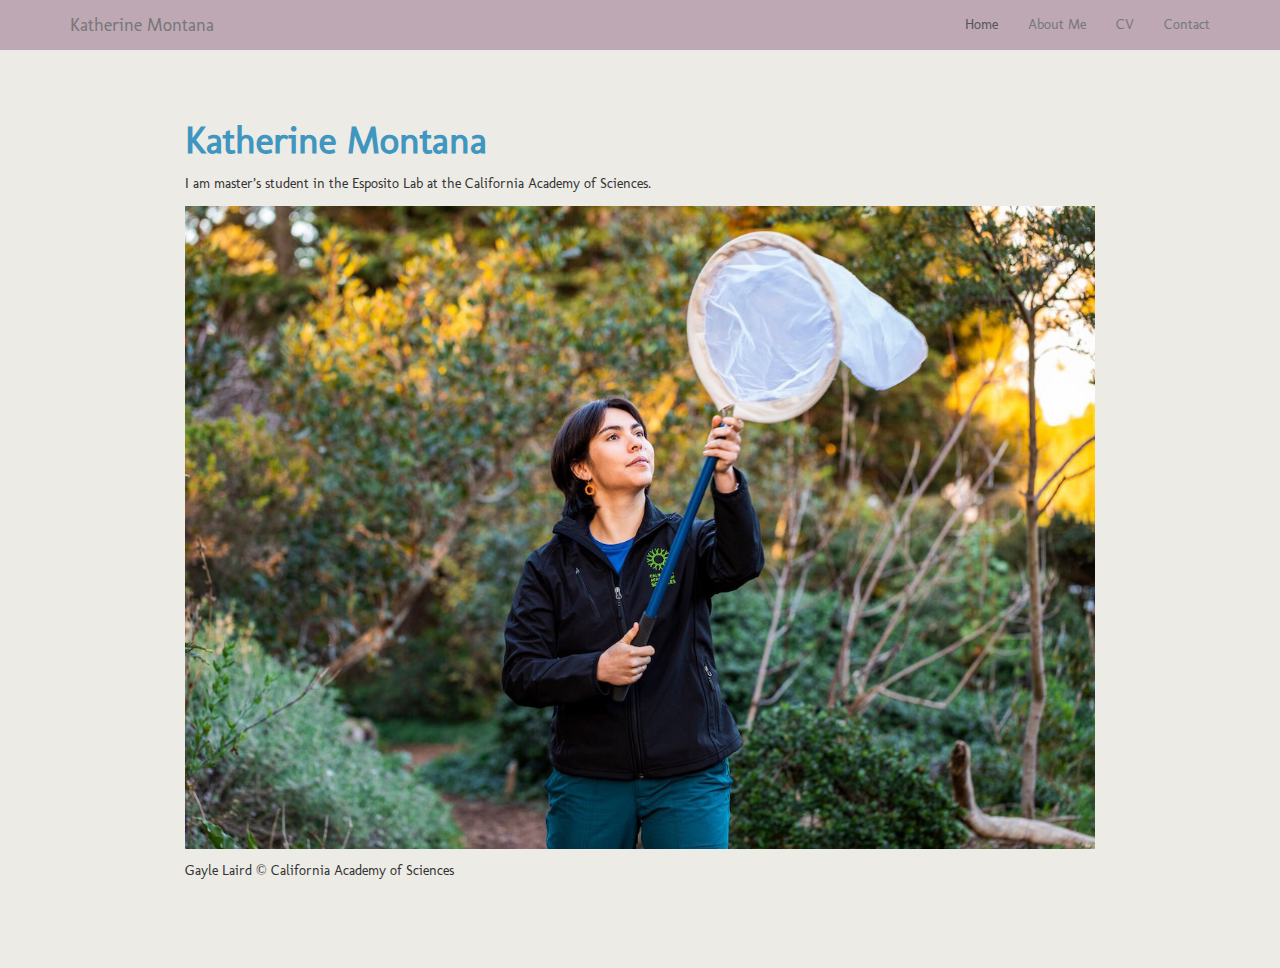
<file: index.html>
<!DOCTYPE html>

<html>

<head>

<meta charset="utf-8" />
<meta name="generator" content="pandoc" />
<meta http-equiv="X-UA-Compatible" content="IE=EDGE" />




<title>Katherine Montana</title>

<script src="site_libs/header-attrs-2.20/header-attrs.js"></script>
<script src="site_libs/jquery-3.6.0/jquery-3.6.0.min.js"></script>
<meta name="viewport" content="width=device-width, initial-scale=1" />
<link href="site_libs/bootstrap-3.3.5/css/bootstrap.min.css" rel="stylesheet" />
<script src="site_libs/bootstrap-3.3.5/js/bootstrap.min.js"></script>
<script src="site_libs/bootstrap-3.3.5/shim/html5shiv.min.js"></script>
<script src="site_libs/bootstrap-3.3.5/shim/respond.min.js"></script>
<style>h1 {font-size: 34px;}
       h1.title {font-size: 38px;}
       h2 {font-size: 30px;}
       h3 {font-size: 24px;}
       h4 {font-size: 18px;}
       h5 {font-size: 16px;}
       h6 {font-size: 12px;}
       code {color: inherit; background-color: rgba(0, 0, 0, 0.04);}
       pre:not([class]) { background-color: white }</style>
<script src="site_libs/navigation-1.1/tabsets.js"></script>
<link href="site_libs/highlightjs-9.12.0/default.css" rel="stylesheet" />
<script src="site_libs/highlightjs-9.12.0/highlight.js"></script>

<style type="text/css">
  code{white-space: pre-wrap;}
  span.smallcaps{font-variant: small-caps;}
  span.underline{text-decoration: underline;}
  div.column{display: inline-block; vertical-align: top; width: 50%;}
  div.hanging-indent{margin-left: 1.5em; text-indent: -1.5em;}
  ul.task-list{list-style: none;}
    </style>

<style type="text/css">code{white-space: pre;}</style>
<script type="text/javascript">
if (window.hljs) {
  hljs.configure({languages: []});
  hljs.initHighlightingOnLoad();
  if (document.readyState && document.readyState === "complete") {
    window.setTimeout(function() { hljs.initHighlighting(); }, 0);
  }
}
</script>






<link rel="stylesheet" href="styles.css" type="text/css" />



<style type = "text/css">
.main-container {
  max-width: 940px;
  margin-left: auto;
  margin-right: auto;
}
img {
  max-width:100%;
}
.tabbed-pane {
  padding-top: 12px;
}
.html-widget {
  margin-bottom: 20px;
}
button.code-folding-btn:focus {
  outline: none;
}
summary {
  display: list-item;
}
details > summary > p:only-child {
  display: inline;
}
pre code {
  padding: 0;
}
</style>


<style type="text/css">
.dropdown-submenu {
  position: relative;
}
.dropdown-submenu>.dropdown-menu {
  top: 0;
  left: 100%;
  margin-top: -6px;
  margin-left: -1px;
  border-radius: 0 6px 6px 6px;
}
.dropdown-submenu:hover>.dropdown-menu {
  display: block;
}
.dropdown-submenu>a:after {
  display: block;
  content: " ";
  float: right;
  width: 0;
  height: 0;
  border-color: transparent;
  border-style: solid;
  border-width: 5px 0 5px 5px;
  border-left-color: #cccccc;
  margin-top: 5px;
  margin-right: -10px;
}
.dropdown-submenu:hover>a:after {
  border-left-color: #adb5bd;
}
.dropdown-submenu.pull-left {
  float: none;
}
.dropdown-submenu.pull-left>.dropdown-menu {
  left: -100%;
  margin-left: 10px;
  border-radius: 6px 0 6px 6px;
}
</style>

<script type="text/javascript">
// manage active state of menu based on current page
$(document).ready(function () {
  // active menu anchor
  href = window.location.pathname
  href = href.substr(href.lastIndexOf('/') + 1)
  if (href === "")
    href = "index.html";
  var menuAnchor = $('a[href="' + href + '"]');

  // mark the anchor link active (and if it's in a dropdown, also mark that active)
  var dropdown = menuAnchor.closest('li.dropdown');
  if (window.bootstrap) { // Bootstrap 4+
    menuAnchor.addClass('active');
    dropdown.find('> .dropdown-toggle').addClass('active');
  } else { // Bootstrap 3
    menuAnchor.parent().addClass('active');
    dropdown.addClass('active');
  }

  // Navbar adjustments
  var navHeight = $(".navbar").first().height() + 15;
  var style = document.createElement('style');
  var pt = "padding-top: " + navHeight + "px; ";
  var mt = "margin-top: -" + navHeight + "px; ";
  var css = "";
  // offset scroll position for anchor links (for fixed navbar)
  for (var i = 1; i <= 6; i++) {
    css += ".section h" + i + "{ " + pt + mt + "}\n";
  }
  style.innerHTML = "body {" + pt + "padding-bottom: 40px; }\n" + css;
  document.head.appendChild(style);
});
</script>

<!-- tabsets -->

<style type="text/css">
.tabset-dropdown > .nav-tabs {
  display: inline-table;
  max-height: 500px;
  min-height: 44px;
  overflow-y: auto;
  border: 1px solid #ddd;
  border-radius: 4px;
}

.tabset-dropdown > .nav-tabs > li.active:before, .tabset-dropdown > .nav-tabs.nav-tabs-open:before {
  content: "\e259";
  font-family: 'Glyphicons Halflings';
  display: inline-block;
  padding: 10px;
  border-right: 1px solid #ddd;
}

.tabset-dropdown > .nav-tabs.nav-tabs-open > li.active:before {
  content: "\e258";
  font-family: 'Glyphicons Halflings';
  border: none;
}

.tabset-dropdown > .nav-tabs > li.active {
  display: block;
}

.tabset-dropdown > .nav-tabs > li > a,
.tabset-dropdown > .nav-tabs > li > a:focus,
.tabset-dropdown > .nav-tabs > li > a:hover {
  border: none;
  display: inline-block;
  border-radius: 4px;
  background-color: transparent;
}

.tabset-dropdown > .nav-tabs.nav-tabs-open > li {
  display: block;
  float: none;
}

.tabset-dropdown > .nav-tabs > li {
  display: none;
}
</style>

<!-- code folding -->




</head>

<body>


<div class="container-fluid main-container">




<div class="navbar navbar-default  navbar-fixed-top" role="navigation">
  <div class="container">
    <div class="navbar-header">
      <button type="button" class="navbar-toggle collapsed" data-toggle="collapse" data-bs-toggle="collapse" data-target="#navbar" data-bs-target="#navbar">
        <span class="icon-bar"></span>
        <span class="icon-bar"></span>
        <span class="icon-bar"></span>
      </button>
      <a class="navbar-brand" href="index.html">Katherine Montana</a>
    </div>
    <div id="navbar" class="navbar-collapse collapse">
      <ul class="nav navbar-nav">
        
      </ul>
      <ul class="nav navbar-nav navbar-right">
        <li>
  <a href="index.html">Home</a>
</li>
<li>
  <a href="about.html">About Me</a>
</li>
<li>
  <a href="KOM_CV_Nov22.pdf">CV</a>
</li>
<li>
  <a href="contact.html">Contact</a>
</li>
      </ul>
    </div><!--/.nav-collapse -->
  </div><!--/.container -->
</div><!--/.navbar -->

<div id="header">



<h1 class="title toc-ignore">Katherine Montana</h1>

</div>


<p>I am master’s student in the Esposito Lab at the California Academy
of Sciences.</p>
<p><img src="Kate_net.jpg" /></p>
<p>Gayle Laird © California Academy of Sciences</p>




</div>

<script>

// add bootstrap table styles to pandoc tables
function bootstrapStylePandocTables() {
  $('tr.odd').parent('tbody').parent('table').addClass('table table-condensed');
}
$(document).ready(function () {
  bootstrapStylePandocTables();
});


</script>

<!-- tabsets -->

<script>
$(document).ready(function () {
  window.buildTabsets("TOC");
});

$(document).ready(function () {
  $('.tabset-dropdown > .nav-tabs > li').click(function () {
    $(this).parent().toggleClass('nav-tabs-open');
  });
});
</script>

<!-- code folding -->


<!-- dynamically load mathjax for compatibility with self-contained -->
<script>
  (function () {
    var script = document.createElement("script");
    script.type = "text/javascript";
    script.src  = "https://mathjax.rstudio.com/latest/MathJax.js?config=TeX-AMS-MML_HTMLorMML";
    document.getElementsByTagName("head")[0].appendChild(script);
  })();
</script>

</body>
</html>
</file>
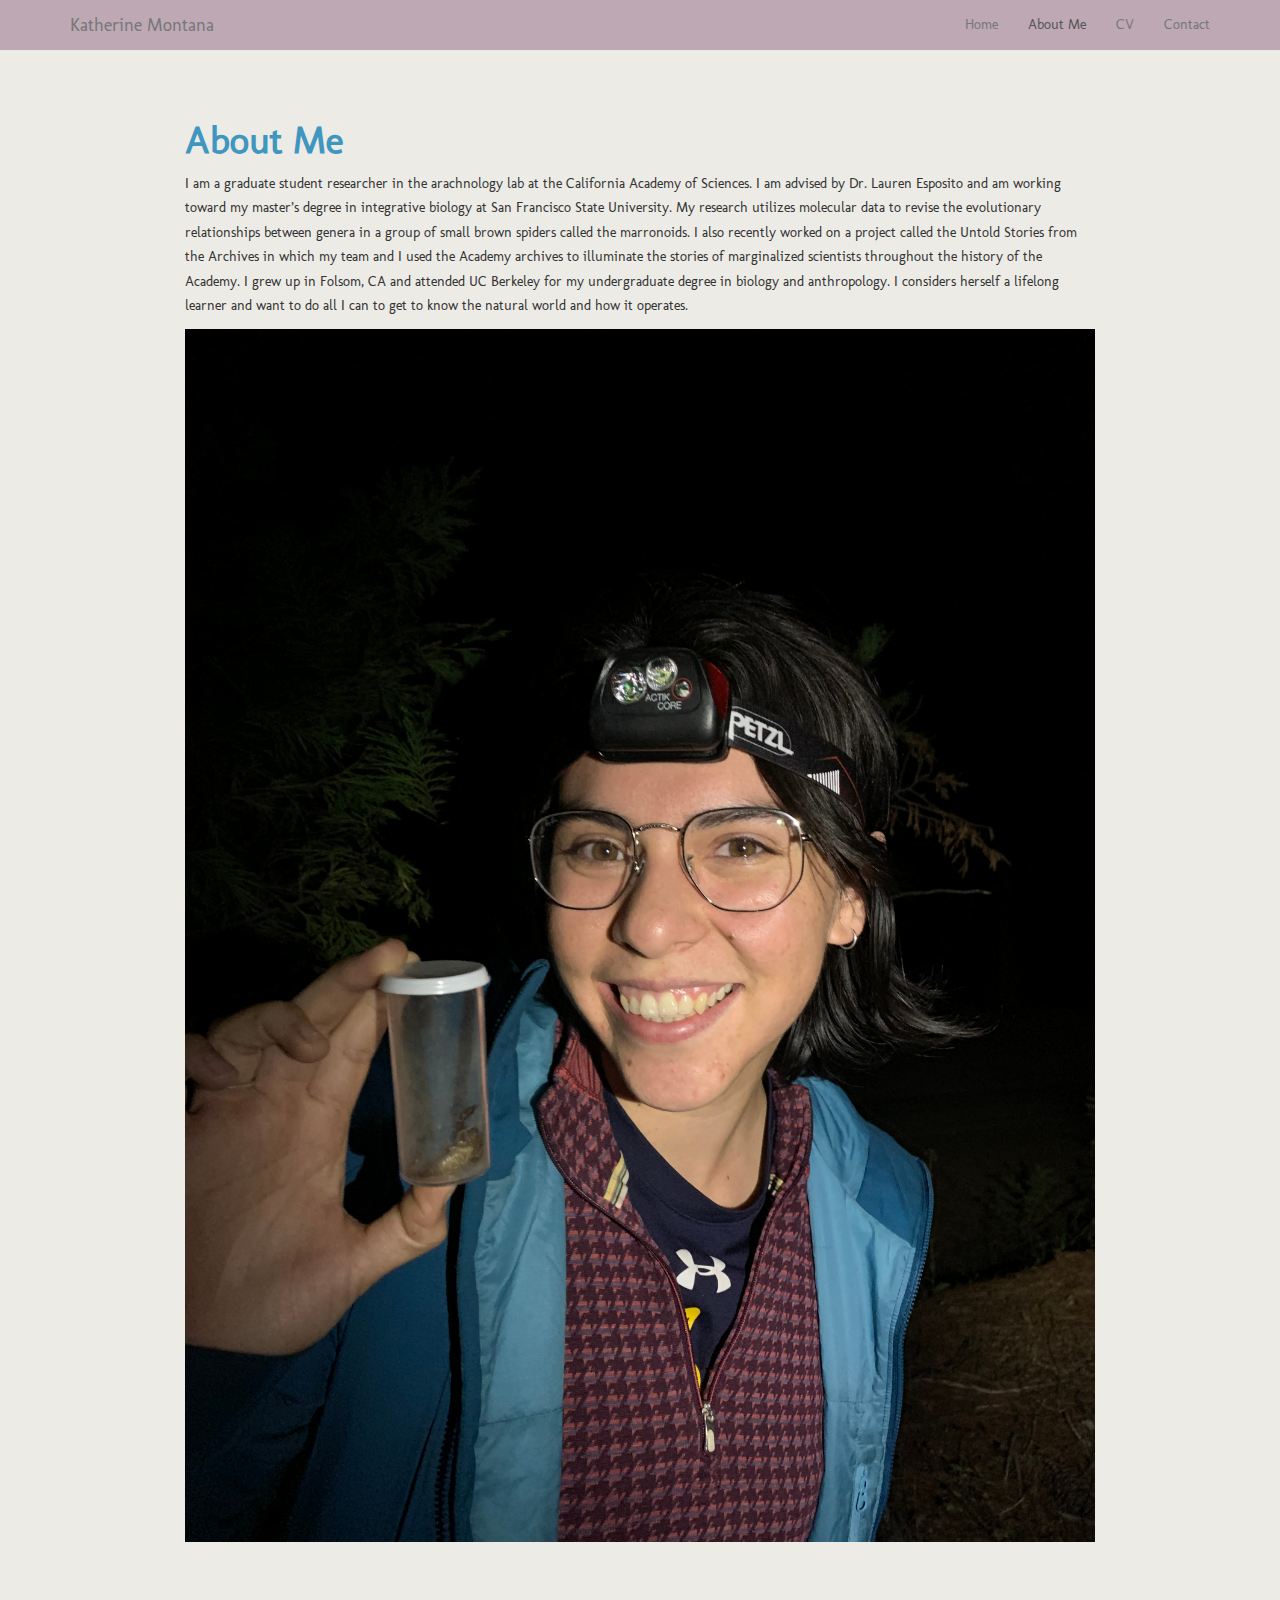
<file: about.html>
<!DOCTYPE html>

<html>

<head>

<meta charset="utf-8" />
<meta name="generator" content="pandoc" />
<meta http-equiv="X-UA-Compatible" content="IE=EDGE" />




<title>About Me</title>

<script src="site_libs/header-attrs-2.20/header-attrs.js"></script>
<script src="site_libs/jquery-3.6.0/jquery-3.6.0.min.js"></script>
<meta name="viewport" content="width=device-width, initial-scale=1" />
<link href="site_libs/bootstrap-3.3.5/css/bootstrap.min.css" rel="stylesheet" />
<script src="site_libs/bootstrap-3.3.5/js/bootstrap.min.js"></script>
<script src="site_libs/bootstrap-3.3.5/shim/html5shiv.min.js"></script>
<script src="site_libs/bootstrap-3.3.5/shim/respond.min.js"></script>
<style>h1 {font-size: 34px;}
       h1.title {font-size: 38px;}
       h2 {font-size: 30px;}
       h3 {font-size: 24px;}
       h4 {font-size: 18px;}
       h5 {font-size: 16px;}
       h6 {font-size: 12px;}
       code {color: inherit; background-color: rgba(0, 0, 0, 0.04);}
       pre:not([class]) { background-color: white }</style>
<script src="site_libs/navigation-1.1/tabsets.js"></script>
<link href="site_libs/highlightjs-9.12.0/default.css" rel="stylesheet" />
<script src="site_libs/highlightjs-9.12.0/highlight.js"></script>

<style type="text/css">
  code{white-space: pre-wrap;}
  span.smallcaps{font-variant: small-caps;}
  span.underline{text-decoration: underline;}
  div.column{display: inline-block; vertical-align: top; width: 50%;}
  div.hanging-indent{margin-left: 1.5em; text-indent: -1.5em;}
  ul.task-list{list-style: none;}
    </style>

<style type="text/css">code{white-space: pre;}</style>
<script type="text/javascript">
if (window.hljs) {
  hljs.configure({languages: []});
  hljs.initHighlightingOnLoad();
  if (document.readyState && document.readyState === "complete") {
    window.setTimeout(function() { hljs.initHighlighting(); }, 0);
  }
}
</script>






<link rel="stylesheet" href="styles.css" type="text/css" />



<style type = "text/css">
.main-container {
  max-width: 940px;
  margin-left: auto;
  margin-right: auto;
}
img {
  max-width:100%;
}
.tabbed-pane {
  padding-top: 12px;
}
.html-widget {
  margin-bottom: 20px;
}
button.code-folding-btn:focus {
  outline: none;
}
summary {
  display: list-item;
}
details > summary > p:only-child {
  display: inline;
}
pre code {
  padding: 0;
}
</style>


<style type="text/css">
.dropdown-submenu {
  position: relative;
}
.dropdown-submenu>.dropdown-menu {
  top: 0;
  left: 100%;
  margin-top: -6px;
  margin-left: -1px;
  border-radius: 0 6px 6px 6px;
}
.dropdown-submenu:hover>.dropdown-menu {
  display: block;
}
.dropdown-submenu>a:after {
  display: block;
  content: " ";
  float: right;
  width: 0;
  height: 0;
  border-color: transparent;
  border-style: solid;
  border-width: 5px 0 5px 5px;
  border-left-color: #cccccc;
  margin-top: 5px;
  margin-right: -10px;
}
.dropdown-submenu:hover>a:after {
  border-left-color: #adb5bd;
}
.dropdown-submenu.pull-left {
  float: none;
}
.dropdown-submenu.pull-left>.dropdown-menu {
  left: -100%;
  margin-left: 10px;
  border-radius: 6px 0 6px 6px;
}
</style>

<script type="text/javascript">
// manage active state of menu based on current page
$(document).ready(function () {
  // active menu anchor
  href = window.location.pathname
  href = href.substr(href.lastIndexOf('/') + 1)
  if (href === "")
    href = "index.html";
  var menuAnchor = $('a[href="' + href + '"]');

  // mark the anchor link active (and if it's in a dropdown, also mark that active)
  var dropdown = menuAnchor.closest('li.dropdown');
  if (window.bootstrap) { // Bootstrap 4+
    menuAnchor.addClass('active');
    dropdown.find('> .dropdown-toggle').addClass('active');
  } else { // Bootstrap 3
    menuAnchor.parent().addClass('active');
    dropdown.addClass('active');
  }

  // Navbar adjustments
  var navHeight = $(".navbar").first().height() + 15;
  var style = document.createElement('style');
  var pt = "padding-top: " + navHeight + "px; ";
  var mt = "margin-top: -" + navHeight + "px; ";
  var css = "";
  // offset scroll position for anchor links (for fixed navbar)
  for (var i = 1; i <= 6; i++) {
    css += ".section h" + i + "{ " + pt + mt + "}\n";
  }
  style.innerHTML = "body {" + pt + "padding-bottom: 40px; }\n" + css;
  document.head.appendChild(style);
});
</script>

<!-- tabsets -->

<style type="text/css">
.tabset-dropdown > .nav-tabs {
  display: inline-table;
  max-height: 500px;
  min-height: 44px;
  overflow-y: auto;
  border: 1px solid #ddd;
  border-radius: 4px;
}

.tabset-dropdown > .nav-tabs > li.active:before, .tabset-dropdown > .nav-tabs.nav-tabs-open:before {
  content: "\e259";
  font-family: 'Glyphicons Halflings';
  display: inline-block;
  padding: 10px;
  border-right: 1px solid #ddd;
}

.tabset-dropdown > .nav-tabs.nav-tabs-open > li.active:before {
  content: "\e258";
  font-family: 'Glyphicons Halflings';
  border: none;
}

.tabset-dropdown > .nav-tabs > li.active {
  display: block;
}

.tabset-dropdown > .nav-tabs > li > a,
.tabset-dropdown > .nav-tabs > li > a:focus,
.tabset-dropdown > .nav-tabs > li > a:hover {
  border: none;
  display: inline-block;
  border-radius: 4px;
  background-color: transparent;
}

.tabset-dropdown > .nav-tabs.nav-tabs-open > li {
  display: block;
  float: none;
}

.tabset-dropdown > .nav-tabs > li {
  display: none;
}
</style>

<!-- code folding -->




</head>

<body>


<div class="container-fluid main-container">




<div class="navbar navbar-default  navbar-fixed-top" role="navigation">
  <div class="container">
    <div class="navbar-header">
      <button type="button" class="navbar-toggle collapsed" data-toggle="collapse" data-bs-toggle="collapse" data-target="#navbar" data-bs-target="#navbar">
        <span class="icon-bar"></span>
        <span class="icon-bar"></span>
        <span class="icon-bar"></span>
      </button>
      <a class="navbar-brand" href="index.html">Katherine Montana</a>
    </div>
    <div id="navbar" class="navbar-collapse collapse">
      <ul class="nav navbar-nav">
        
      </ul>
      <ul class="nav navbar-nav navbar-right">
        <li>
  <a href="index.html">Home</a>
</li>
<li>
  <a href="about.html">About Me</a>
</li>
<li>
  <a href="KOM_CV_Nov22.pdf">CV</a>
</li>
<li>
  <a href="contact.html">Contact</a>
</li>
      </ul>
    </div><!--/.nav-collapse -->
  </div><!--/.container -->
</div><!--/.navbar -->

<div id="header">



<h1 class="title toc-ignore">About Me</h1>

</div>


<p>I am a graduate student researcher in the arachnology lab at the
California Academy of Sciences. I am advised by Dr. Lauren Esposito and
am working toward my master’s degree in integrative biology at San
Francisco State University. My research utilizes molecular data to
revise the evolutionary relationships between genera in a group of small
brown spiders called the marronoids. I also recently worked on a project
called the Untold Stories from the Archives in which my team and I used
the Academy archives to illuminate the stories of marginalized
scientists throughout the history of the Academy. I grew up in Folsom,
CA and attended UC Berkeley for my undergraduate degree in biology and
anthropology. I considers herself a lifelong learner and want to do all
I can to get to know the natural world and how it operates.</p>
<p><img src="Kate_scorpion.jpeg" /></p>




</div>

<script>

// add bootstrap table styles to pandoc tables
function bootstrapStylePandocTables() {
  $('tr.odd').parent('tbody').parent('table').addClass('table table-condensed');
}
$(document).ready(function () {
  bootstrapStylePandocTables();
});


</script>

<!-- tabsets -->

<script>
$(document).ready(function () {
  window.buildTabsets("TOC");
});

$(document).ready(function () {
  $('.tabset-dropdown > .nav-tabs > li').click(function () {
    $(this).parent().toggleClass('nav-tabs-open');
  });
});
</script>

<!-- code folding -->


<!-- dynamically load mathjax for compatibility with self-contained -->
<script>
  (function () {
    var script = document.createElement("script");
    script.type = "text/javascript";
    script.src  = "https://mathjax.rstudio.com/latest/MathJax.js?config=TeX-AMS-MML_HTMLorMML";
    document.getElementsByTagName("head")[0].appendChild(script);
  })();
</script>

</body>
</html>
</file>
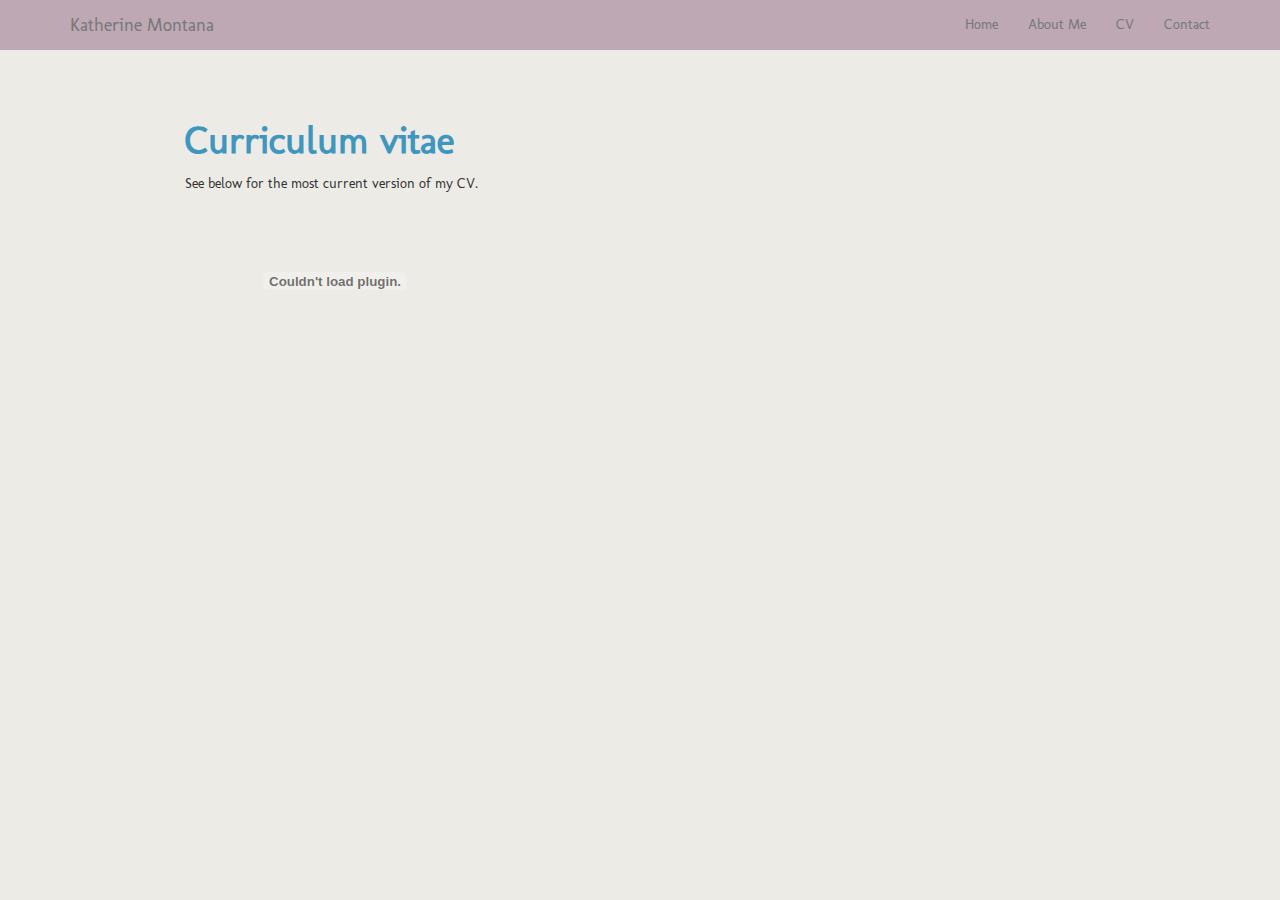
<file: CV.html>
<!DOCTYPE html>

<html>

<head>

<meta charset="utf-8" />
<meta name="generator" content="pandoc" />
<meta http-equiv="X-UA-Compatible" content="IE=EDGE" />




<title>Curriculum vitae</title>

<script src="site_libs/header-attrs-2.20/header-attrs.js"></script>
<script src="site_libs/jquery-3.6.0/jquery-3.6.0.min.js"></script>
<meta name="viewport" content="width=device-width, initial-scale=1" />
<link href="site_libs/bootstrap-3.3.5/css/bootstrap.min.css" rel="stylesheet" />
<script src="site_libs/bootstrap-3.3.5/js/bootstrap.min.js"></script>
<script src="site_libs/bootstrap-3.3.5/shim/html5shiv.min.js"></script>
<script src="site_libs/bootstrap-3.3.5/shim/respond.min.js"></script>
<style>h1 {font-size: 34px;}
       h1.title {font-size: 38px;}
       h2 {font-size: 30px;}
       h3 {font-size: 24px;}
       h4 {font-size: 18px;}
       h5 {font-size: 16px;}
       h6 {font-size: 12px;}
       code {color: inherit; background-color: rgba(0, 0, 0, 0.04);}
       pre:not([class]) { background-color: white }</style>
<script src="site_libs/navigation-1.1/tabsets.js"></script>
<link href="site_libs/highlightjs-9.12.0/default.css" rel="stylesheet" />
<script src="site_libs/highlightjs-9.12.0/highlight.js"></script>

<style type="text/css">
  code{white-space: pre-wrap;}
  span.smallcaps{font-variant: small-caps;}
  span.underline{text-decoration: underline;}
  div.column{display: inline-block; vertical-align: top; width: 50%;}
  div.hanging-indent{margin-left: 1.5em; text-indent: -1.5em;}
  ul.task-list{list-style: none;}
    </style>

<style type="text/css">code{white-space: pre;}</style>
<script type="text/javascript">
if (window.hljs) {
  hljs.configure({languages: []});
  hljs.initHighlightingOnLoad();
  if (document.readyState && document.readyState === "complete") {
    window.setTimeout(function() { hljs.initHighlighting(); }, 0);
  }
}
</script>






<link rel="stylesheet" href="styles.css" type="text/css" />



<style type = "text/css">
.main-container {
  max-width: 940px;
  margin-left: auto;
  margin-right: auto;
}
img {
  max-width:100%;
}
.tabbed-pane {
  padding-top: 12px;
}
.html-widget {
  margin-bottom: 20px;
}
button.code-folding-btn:focus {
  outline: none;
}
summary {
  display: list-item;
}
details > summary > p:only-child {
  display: inline;
}
pre code {
  padding: 0;
}
</style>


<style type="text/css">
.dropdown-submenu {
  position: relative;
}
.dropdown-submenu>.dropdown-menu {
  top: 0;
  left: 100%;
  margin-top: -6px;
  margin-left: -1px;
  border-radius: 0 6px 6px 6px;
}
.dropdown-submenu:hover>.dropdown-menu {
  display: block;
}
.dropdown-submenu>a:after {
  display: block;
  content: " ";
  float: right;
  width: 0;
  height: 0;
  border-color: transparent;
  border-style: solid;
  border-width: 5px 0 5px 5px;
  border-left-color: #cccccc;
  margin-top: 5px;
  margin-right: -10px;
}
.dropdown-submenu:hover>a:after {
  border-left-color: #adb5bd;
}
.dropdown-submenu.pull-left {
  float: none;
}
.dropdown-submenu.pull-left>.dropdown-menu {
  left: -100%;
  margin-left: 10px;
  border-radius: 6px 0 6px 6px;
}
</style>

<script type="text/javascript">
// manage active state of menu based on current page
$(document).ready(function () {
  // active menu anchor
  href = window.location.pathname
  href = href.substr(href.lastIndexOf('/') + 1)
  if (href === "")
    href = "index.html";
  var menuAnchor = $('a[href="' + href + '"]');

  // mark the anchor link active (and if it's in a dropdown, also mark that active)
  var dropdown = menuAnchor.closest('li.dropdown');
  if (window.bootstrap) { // Bootstrap 4+
    menuAnchor.addClass('active');
    dropdown.find('> .dropdown-toggle').addClass('active');
  } else { // Bootstrap 3
    menuAnchor.parent().addClass('active');
    dropdown.addClass('active');
  }

  // Navbar adjustments
  var navHeight = $(".navbar").first().height() + 15;
  var style = document.createElement('style');
  var pt = "padding-top: " + navHeight + "px; ";
  var mt = "margin-top: -" + navHeight + "px; ";
  var css = "";
  // offset scroll position for anchor links (for fixed navbar)
  for (var i = 1; i <= 6; i++) {
    css += ".section h" + i + "{ " + pt + mt + "}\n";
  }
  style.innerHTML = "body {" + pt + "padding-bottom: 40px; }\n" + css;
  document.head.appendChild(style);
});
</script>

<!-- tabsets -->

<style type="text/css">
.tabset-dropdown > .nav-tabs {
  display: inline-table;
  max-height: 500px;
  min-height: 44px;
  overflow-y: auto;
  border: 1px solid #ddd;
  border-radius: 4px;
}

.tabset-dropdown > .nav-tabs > li.active:before, .tabset-dropdown > .nav-tabs.nav-tabs-open:before {
  content: "\e259";
  font-family: 'Glyphicons Halflings';
  display: inline-block;
  padding: 10px;
  border-right: 1px solid #ddd;
}

.tabset-dropdown > .nav-tabs.nav-tabs-open > li.active:before {
  content: "\e258";
  font-family: 'Glyphicons Halflings';
  border: none;
}

.tabset-dropdown > .nav-tabs > li.active {
  display: block;
}

.tabset-dropdown > .nav-tabs > li > a,
.tabset-dropdown > .nav-tabs > li > a:focus,
.tabset-dropdown > .nav-tabs > li > a:hover {
  border: none;
  display: inline-block;
  border-radius: 4px;
  background-color: transparent;
}

.tabset-dropdown > .nav-tabs.nav-tabs-open > li {
  display: block;
  float: none;
}

.tabset-dropdown > .nav-tabs > li {
  display: none;
}
</style>

<!-- code folding -->




</head>

<body>


<div class="container-fluid main-container">




<div class="navbar navbar-default  navbar-fixed-top" role="navigation">
  <div class="container">
    <div class="navbar-header">
      <button type="button" class="navbar-toggle collapsed" data-toggle="collapse" data-bs-toggle="collapse" data-target="#navbar" data-bs-target="#navbar">
        <span class="icon-bar"></span>
        <span class="icon-bar"></span>
        <span class="icon-bar"></span>
      </button>
      <a class="navbar-brand" href="index.html">Katherine Montana</a>
    </div>
    <div id="navbar" class="navbar-collapse collapse">
      <ul class="nav navbar-nav">
        
      </ul>
      <ul class="nav navbar-nav navbar-right">
        <li>
  <a href="index.html">Home</a>
</li>
<li>
  <a href="about.html">About Me</a>
</li>
<li>
  <a href="KOM_CV_Nov22.pdf">CV</a>
</li>
<li>
  <a href="contact.html">Contact</a>
</li>
      </ul>
    </div><!--/.nav-collapse -->
  </div><!--/.container -->
</div><!--/.navbar -->

<div id="header">



<h1 class="title toc-ignore">Curriculum vitae</h1>

</div>


<p>See below for the most current version of my CV.</p>
<p><embed src="KOM_CV_Nov22.pdf" /></p>




</div>

<script>

// add bootstrap table styles to pandoc tables
function bootstrapStylePandocTables() {
  $('tr.odd').parent('tbody').parent('table').addClass('table table-condensed');
}
$(document).ready(function () {
  bootstrapStylePandocTables();
});


</script>

<!-- tabsets -->

<script>
$(document).ready(function () {
  window.buildTabsets("TOC");
});

$(document).ready(function () {
  $('.tabset-dropdown > .nav-tabs > li').click(function () {
    $(this).parent().toggleClass('nav-tabs-open');
  });
});
</script>

<!-- code folding -->


<!-- dynamically load mathjax for compatibility with self-contained -->
<script>
  (function () {
    var script = document.createElement("script");
    script.type = "text/javascript";
    script.src  = "https://mathjax.rstudio.com/latest/MathJax.js?config=TeX-AMS-MML_HTMLorMML";
    document.getElementsByTagName("head")[0].appendChild(script);
  })();
</script>

</body>
</html>
</file>
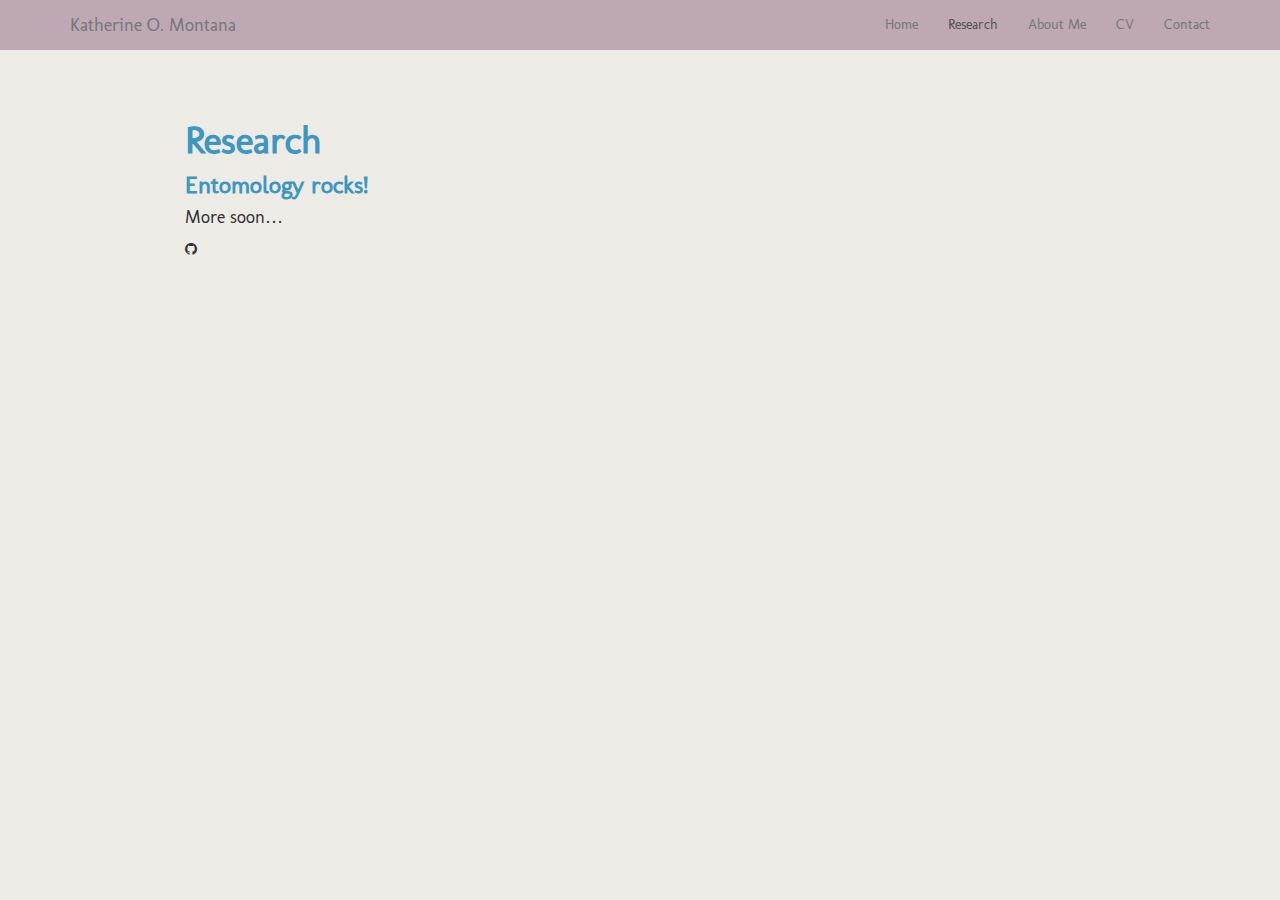
<file: research.html>
<!DOCTYPE html>

<html>

<head>

<meta charset="utf-8" />
<meta name="generator" content="pandoc" />
<meta http-equiv="X-UA-Compatible" content="IE=EDGE" />




<title>Research</title>

<script src="site_libs/header-attrs-2.31/header-attrs.js"></script>
<script src="site_libs/jquery-3.6.0/jquery-3.6.0.min.js"></script>
<meta name="viewport" content="width=device-width, initial-scale=1" />
<link href="site_libs/bootstrap-3.3.5/css/bootstrap.min.css" rel="stylesheet" />
<script src="site_libs/bootstrap-3.3.5/js/bootstrap.min.js"></script>
<script src="site_libs/bootstrap-3.3.5/shim/html5shiv.min.js"></script>
<script src="site_libs/bootstrap-3.3.5/shim/respond.min.js"></script>
<style>h1 {font-size: 34px;}
       h1.title {font-size: 38px;}
       h2 {font-size: 30px;}
       h3 {font-size: 24px;}
       h4 {font-size: 18px;}
       h5 {font-size: 16px;}
       h6 {font-size: 12px;}
       code {color: inherit; background-color: rgba(0, 0, 0, 0.04);}
       pre:not([class]) { background-color: white }</style>
<script src="site_libs/navigation-1.1/tabsets.js"></script>
<link href="site_libs/highlightjs-9.12.0/default.css" rel="stylesheet" />
<script src="site_libs/highlightjs-9.12.0/highlight.js"></script>

<style type="text/css">
  code{white-space: pre-wrap;}
  span.smallcaps{font-variant: small-caps;}
  span.underline{text-decoration: underline;}
  div.column{display: inline-block; vertical-align: top; width: 50%;}
  div.hanging-indent{margin-left: 1.5em; text-indent: -1.5em;}
  ul.task-list{list-style: none;}
    </style>

<style type="text/css">code{white-space: pre;}</style>
<script type="text/javascript">
if (window.hljs) {
  hljs.configure({languages: []});
  hljs.initHighlightingOnLoad();
  if (document.readyState && document.readyState === "complete") {
    window.setTimeout(function() { hljs.initHighlighting(); }, 0);
  }
}
</script>






<link rel="stylesheet" href="styles.css" type="text/css" />



<style type = "text/css">
.main-container {
  max-width: 940px;
  margin-left: auto;
  margin-right: auto;
}
img {
  max-width:100%;
}
.tabbed-pane {
  padding-top: 12px;
}
.html-widget {
  margin-bottom: 20px;
}
button.code-folding-btn:focus {
  outline: none;
}
summary {
  display: list-item;
}
details > summary > p:only-child {
  display: inline;
}
pre code {
  padding: 0;
}
</style>


<style type="text/css">
.dropdown-submenu {
  position: relative;
}
.dropdown-submenu>.dropdown-menu {
  top: 0;
  left: 100%;
  margin-top: -6px;
  margin-left: -1px;
  border-radius: 0 6px 6px 6px;
}
.dropdown-submenu:hover>.dropdown-menu {
  display: block;
}
.dropdown-submenu>a:after {
  display: block;
  content: " ";
  float: right;
  width: 0;
  height: 0;
  border-color: transparent;
  border-style: solid;
  border-width: 5px 0 5px 5px;
  border-left-color: #cccccc;
  margin-top: 5px;
  margin-right: -10px;
}
.dropdown-submenu:hover>a:after {
  border-left-color: #adb5bd;
}
.dropdown-submenu.pull-left {
  float: none;
}
.dropdown-submenu.pull-left>.dropdown-menu {
  left: -100%;
  margin-left: 10px;
  border-radius: 6px 0 6px 6px;
}
</style>

<script type="text/javascript">
// manage active state of menu based on current page
$(document).ready(function () {
  // active menu anchor
  href = window.location.pathname
  href = href.substr(href.lastIndexOf('/') + 1)
  if (href === "")
    href = "index.html";
  var menuAnchor = $('a[href="' + href + '"]');

  // mark the anchor link active (and if it's in a dropdown, also mark that active)
  var dropdown = menuAnchor.closest('li.dropdown');
  if (window.bootstrap) { // Bootstrap 4+
    menuAnchor.addClass('active');
    dropdown.find('> .dropdown-toggle').addClass('active');
  } else { // Bootstrap 3
    menuAnchor.parent().addClass('active');
    dropdown.addClass('active');
  }

  // Navbar adjustments
  var navHeight = $(".navbar").first().height() + 15;
  var style = document.createElement('style');
  var pt = "padding-top: " + navHeight + "px; ";
  var mt = "margin-top: -" + navHeight + "px; ";
  var css = "";
  // offset scroll position for anchor links (for fixed navbar)
  for (var i = 1; i <= 6; i++) {
    css += ".section h" + i + "{ " + pt + mt + "}\n";
  }
  style.innerHTML = "body {" + pt + "padding-bottom: 40px; }\n" + css;
  document.head.appendChild(style);
});
</script>

<!-- tabsets -->

<style type="text/css">
.tabset-dropdown > .nav-tabs {
  display: inline-table;
  max-height: 500px;
  min-height: 44px;
  overflow-y: auto;
  border: 1px solid #ddd;
  border-radius: 4px;
}

.tabset-dropdown > .nav-tabs > li.active:before, .tabset-dropdown > .nav-tabs.nav-tabs-open:before {
  content: "\e259";
  font-family: 'Glyphicons Halflings';
  display: inline-block;
  padding: 10px;
  border-right: 1px solid #ddd;
}

.tabset-dropdown > .nav-tabs.nav-tabs-open > li.active:before {
  content: "\e258";
  font-family: 'Glyphicons Halflings';
  border: none;
}

.tabset-dropdown > .nav-tabs > li.active {
  display: block;
}

.tabset-dropdown > .nav-tabs > li > a,
.tabset-dropdown > .nav-tabs > li > a:focus,
.tabset-dropdown > .nav-tabs > li > a:hover {
  border: none;
  display: inline-block;
  border-radius: 4px;
  background-color: transparent;
}

.tabset-dropdown > .nav-tabs.nav-tabs-open > li {
  display: block;
  float: none;
}

.tabset-dropdown > .nav-tabs > li {
  display: none;
}
</style>

<!-- code folding -->




</head>

<body>


<div class="container-fluid main-container">




<div class="navbar navbar-default  navbar-fixed-top" role="navigation">
  <div class="container">
    <div class="navbar-header">
      <button type="button" class="navbar-toggle collapsed" data-toggle="collapse" data-bs-toggle="collapse" data-target="#navbar" data-bs-target="#navbar">
        <span class="icon-bar"></span>
        <span class="icon-bar"></span>
        <span class="icon-bar"></span>
      </button>
      <a class="navbar-brand" href="index.html">Katherine O. Montana</a>
    </div>
    <div id="navbar" class="navbar-collapse collapse">
      <ul class="nav navbar-nav">
        
      </ul>
      <ul class="nav navbar-nav navbar-right">
        <li>
  <a href="index.html">Home</a>
</li>
<li>
  <a href="research.html">Research</a>
</li>
<li>
  <a href="about.html">About Me</a>
</li>
<li>
  <a href="CV.html">CV</a>
</li>
<li>
  <a href="contact.html">Contact</a>
</li>
      </ul>
    </div><!--/.nav-collapse -->
  </div><!--/.container -->
</div><!--/.navbar -->

<div id="header">



<h1 class="title toc-ignore">Research</h1>

</div>


<div id="entomology-rocks" class="section level3">
<h3>Entomology rocks!</h3>
<div id="more-soon" class="section level4">
<h4>More soon…</h4>
</div>
</div>

<!-- Add icon library -->
<link rel="stylesheet" href="https://cdnjs.cloudflare.com/ajax/libs/font-awesome/4.7.0/css/font-awesome.min.css">

<!-- Add font awesome icons -->
<div class="socialMediaLinks">
<p style="text-align: center;"
    <a href="https://github.com/kmontana13/" class="fa fa-github" target="_blank"> 
</p>
</div>



</div>

<script>

// add bootstrap table styles to pandoc tables
function bootstrapStylePandocTables() {
  $('tr.odd').parent('tbody').parent('table').addClass('table table-condensed');
}
$(document).ready(function () {
  bootstrapStylePandocTables();
});


</script>

<!-- tabsets -->

<script>
$(document).ready(function () {
  window.buildTabsets("TOC");
});

$(document).ready(function () {
  $('.tabset-dropdown > .nav-tabs > li').click(function () {
    $(this).parent().toggleClass('nav-tabs-open');
  });
});
</script>

<!-- code folding -->


<!-- dynamically load mathjax for compatibility with self-contained -->
<script>
  (function () {
    var script = document.createElement("script");
    script.type = "text/javascript";
    script.src  = "https://mathjax.rstudio.com/latest/MathJax.js?config=TeX-AMS-MML_HTMLorMML";
    document.getElementsByTagName("head")[0].appendChild(script);
  })();
</script>

</body>
</html>
</file>
<file: site_libs/highlightjs-9.12.0/default.css>
.hljs-literal {
  color: #990073;
}

.hljs-number {
  color: #099;
}

.hljs-comment {
  color: #998;
  font-style: italic;
}

.hljs-keyword {
  color: #900;
  font-weight: bold;
}

.hljs-string {
  color: #d14;
}
</file>
<file: styles.css>
/* This sets the fonts that your website uses; you can get fonts at: https://fonts.google.com/?sidebar.open&selection.family=Montserrat:wght@500|Roboto:wght@100;900. Just select a font, and from the right hand sidebar, click "embed", click "@import", and you'll get the import url and the info to specify font families. You'll need to specifically select different font weights if you want to use those. */

/*@import url('https://fonts.googleapis.com/css2?family=Montserrat:wght@500&family=Roboto:wght@100;700;900&family=Archivo+Black&display=swap'); */

@import url('https://fonts.googleapis.com/css2?family=Molengo&display=swap');

h1, h2, h3 {
 font-family: 'Molengo', bold;
 font-weight: 700;
 color: #3F96BF;
}

body {
  font-family: 'Molengo';
  line-height: 1.75em;
  margin-top: 2.5em ;
  margin-bottom: 2.5em ;
}

p {
  font-family: 'Molengo';
}

/* This sets the link text color; you can pick colors at this site: https://developer.mozilla.org/en-US/docs/Web/CSS/CSS_Colors/Color_picker_tool*/

a { color: #193C4C } /* CSS link color */


/*----------------NAVBAR ---------------*/
.navbar-default {
    background-color: #bda8b4;
}

.navbar-default .navbar-nav>.open>a, 
.navbar-default .navbar-nav>.active>a, 
dropdown-toggle:hover {
  background-color: #bda8b4;
}

/* Dropdown menu color */
.navbar-default .dropdown-menu {
  background-color: #bda8b4;
}

/* Dropdown menu hover color */
  .navbar-default .dropdown-menu>li>a:hover {
    background-color: #bda8b4;
  }

/* Navbar Links when hovered*/
.navbar-default .dropdown-menu>.active>a,
.navbar-default .navbar-nav>.active>a:hover, 
.navbar-default .navbar-nav:hover, 
.navbar-default .navbar-nav>li>a:hover, 
navbar-brand:hover {
  color: #edebe6;
  background-color: #bda8b4;
}

/* This sets the background body color; you can pick colors at this site: https://developer.mozilla.org/en-US/docs/Web/CSS/CSS_Colors/Color_picker_tool*/

body {
  background-color: #edebe6 ;
}

/* This formats the social media icons on the contact page. The icons at the bottom of each page have just the default formatting. */

.socialMediaLinks a {
    font-size: 35px;
    margin: 0 10px 0 0;
    color: #000000;
    text-decoration: none;
}
</file>
